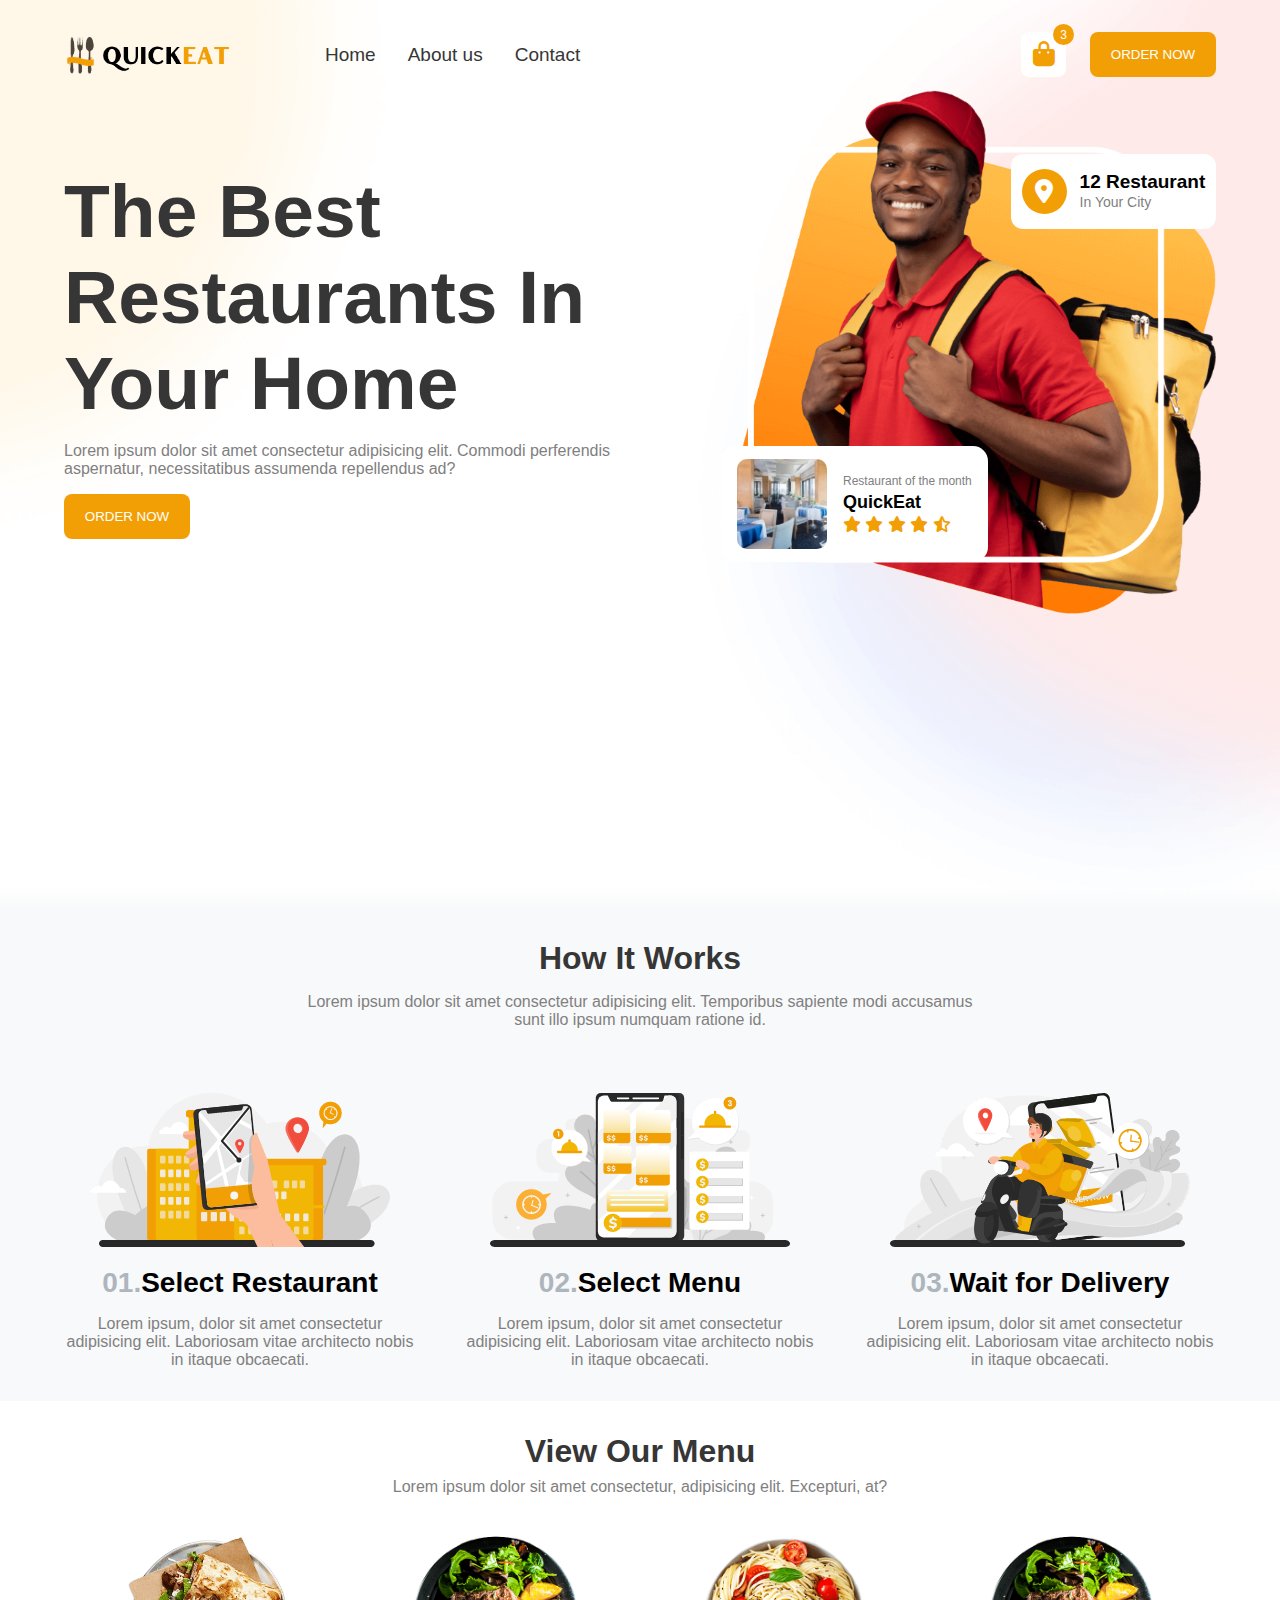
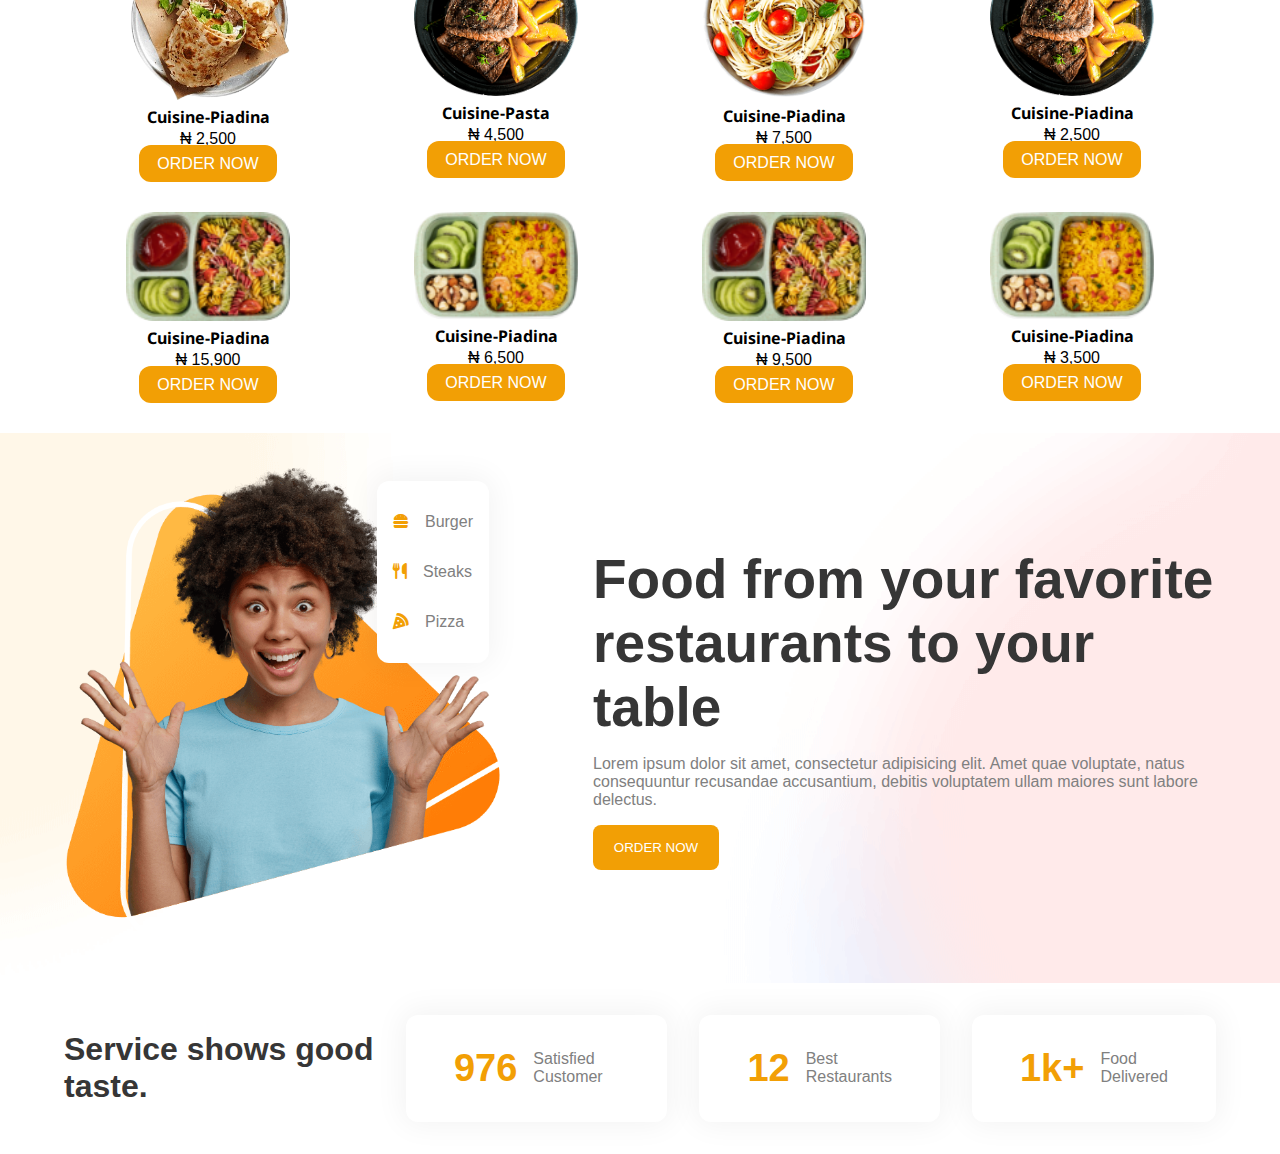
<file: index.html>
<!DOCTYPE html>
<html lang="en">
<head>
    <meta charset="UTF-8">
    <meta name="viewport" content="width=device-width, initial-scale=1.0">
    <title>Quick-Eat</title>   
    <link rel="icon" href="./assests/logo-short.png" type="image/png"> 
    <link rel="stylesheet" href="styles.css">
    <link rel="stylesheet" href="https://cdnjs.cloudflare.com/ajax/libs/font-awesome/6.5.1/css/all.min.css">
</head>
<body>
    <div class="landing-page-container">

        <!-- Navbar begins -->
        <div class="navbar-container">
            <div class="logo-n-links">
                <img src="./assests/logo-2.png" alt="logo" class="logo">

                <ul id="menu">
                    <li><a href="#home">Home</a></li>
                    <li><a href="#about">About us</a></li>
                    <li><a href="#contact">Contact</a></li>
                </ul>
            </div>

            <div class="icon-area">
                <div class="icon">
                    <i class="fa-solid fa-bag-shopping"></i>
                    <sup>3</sup>
                </div>

                <button class="btn">ORDER NOW</button>
                <i class="fa-solid fa-bars" id="menu-icon"></i>
                <i class="fa-solid fa-xmark" id="cancel-icon"></i>
            </div>
        </div>

        <!-- Banner area -->
        <div class="banner-area">
            <div class="txt-area">
                <h1>The Best Restaurants In Your Home</h1>
                <p>Lorem ipsum dolor sit amet consectetur adipisicing elit. Commodi perferendis aspernatur, necessitatibus assumenda repellendus ad?</p>
                <button class="btn">ORDER NOW</button>
            </div>

            <div class="img-area">
                <img src="./assests/delivery-man.png" alt="man" class="delivery-img">
                <div class="location-container">
                    <div class="icon-container">
                        <i class="fa-solid fa-location-dot"></i>
                    </div>

                    <div class="text-area">
                        <p>12 Restaurant</p>
                        <small>In Your City</small>
                    </div>
                </div>

                <div class="res-container">
                    <img src="./assests/photo-2.jpg" alt="Restaurant">

                    <div class="text-area-2">
                        <p class="res-award">Restaurant of the month</p>
                        <p class="res-name">QuickEat</p>

                        <div class="icons">
                            <i class="fa-solid fa-star"></i>
                            <i class="fa-solid fa-star"></i>
                            <i class="fa-solid fa-star"></i>
                            <i class="fa-solid fa-star"></i>
                            <i class="fa-solid fa-star-half-stroke"></i>
                        </div>
                    </div>
                </div>
            </div>
        </div>
    </div>

    <div class="blender"></div>

    <section class="works-container">
        <h2>How It Works</h2>
        <p>Lorem ipsum dolor sit amet consectetur adipisicing elit. Temporibus sapiente modi accusamus <br> sunt illo ipsum numquam ratione id.</p>

        <div class="works">
            <div class="work">
                <img src="./assests/location.png" alt="location">
                <h3><span>01.</span>Select Restaurant</h3>
                <p>Lorem ipsum, dolor sit amet consectetur adipisicing elit. Laboriosam vitae architecto nobis in itaque obcaecati.</p>
            </div>

            <div class="work">
                <img src="./assests/menu.png" alt="menu">
                <h3><span>02.</span>Select Menu</h3>
                <p>Lorem ipsum, dolor sit amet consectetur adipisicing elit. Laboriosam vitae architecto nobis in itaque obcaecati.</p>
            </div>

            <div class="work">
                <img src="./assests/delivery.png" alt="delivery">
                <h3><span>03.</span>Wait for Delivery</h3>
                <p>Lorem ipsum, dolor sit amet consectetur adipisicing elit. Laboriosam vitae architecto nobis in itaque obcaecati.</p>
            </div>
        </div>
    </section>

    <section class="menu-container">
        <h2>View Our Menu</h2>
        <p>Lorem ipsum dolor sit amet consectetur, adipisicing elit. Excepturi, at?</p>

        <div class="menu-area">
            <div class="menu" id="shopItem">
                <img src="./assests/food-1.png" alt="food">
                <p class="food-name">Cuisine-Piadina</p>
                <p class="price">&#8358; 2,500</p>
                <a href="#" class="btn" id="orderBtn">ORDER NOW</a>
            </div>

            <div class="menu" id="shopItem">
                <img src="./assests/food-2.png" alt="food">
                <p class="food-name">Cuisine-Pasta</p>
                <p class="price">&#8358; 4,500</p>
                <a href="#" class="btn" id="orderBtn">ORDER NOW</a>
            </div>

            <div class="menu">
                <img src="./assests/food-3.png" alt="food">
                <p class="food-name">Cuisine-Piadina</p>
                <p class="price">&#8358; 7,500</p>
                <a href="#" class="btn" id="orderBtn">ORDER NOW</a>
            </div>

            <div class="menu">
                <img src="./assests/food-2.png" alt="food">
                <p class="food-name">Cuisine-Piadina</p>
                <p class="price">&#8358; 2,500</p>
                <a href="#" class="btn" id="orderBtn">ORDER NOW</a>
            </div>

            <div class="menu">
                <img src="./assests/food-4.png" alt="food">
                <p class="food-name">Cuisine-Piadina</p>
                <p class="price">&#8358; 15,900</p>
                <a href="#" class="btn" id="orderBtn">ORDER NOW</a>
            </div>
            
            <div class="menu">
                <img src="./assests/food-5.png" alt="food">
                <p class="food-name">Cuisine-Piadina</p>
                <p class="price">&#8358; 6,500</p>
                <a href="#" class="btn" id="orderBtn">ORDER NOW</a>
            </div>

            <div class="menu">
                <img src="./assests/food-4.png" alt="food">
                <p class="food-name">Cuisine-Piadina</p>
                <p class="price">&#8358; 9,500</p>    
                <a href="#" class="btn" id="orderBtn">ORDER NOW</a>
            </div>

            <div class="menu">
                <img src="./assests/food-5.png" alt="food">
                <p class="food-name">Cuisine-Piadina</p>
                <p class="price">&#8358; 3,500</p>
                <a href="#" class="btn" id="orderBtn">ORDER NOW</a>
            </div>
        </div>
    </section>

    <section class="favorite-conatainer">
        <div class="img-area">
            <img src="./assests/fav-girl.png" alt="fav-girl">
            <div class="favorites">
                <div class="fav">
                    <i class="fa-solid fa-burger"></i>
                    <p>Burger</p>
                </div>

                <div class="fav">
                    <i class="fa-solid fa-utensils"></i>
                    <p>Steaks</p>
                </div>

                <div class="fav">
                    <i class="fa-solid fa-pizza-slice"></i>
                    <p>Pizza</p>
                </div>

            </div>
        </div>

        <div class="txt-area">
            <h2>Food from your favorite restaurants to your table</h2>
            <p>Lorem ipsum dolor sit amet, consectetur adipisicing elit. Amet quae voluptate, natus consequuntur recusandae accusantium, debitis voluptatem ullam maiores sunt labore delectus.</p>
            <button class="btn">ORDER NOW</button>
        </div>
    </section>

    <section class="services">
        <h2>Service shows good taste.</h2>

        <div class="number-n-text">
            <h3 class="num">976</h3>
            <p>Satisfied Customer</p>
        </div>

        <div class="number-n-text">
            <h3 class="num">12</h3>
            <p>Best Restaurants</p>
        </div>

        <div class="number-n-text">
            <h3 class="num">1k+</h3>
            <p>Food Delivered</p>
        </div>
    </section>

    <div id="cartItems"></div>

    <script src="script.js"></script>
</body>
</html>
</file>
<file: styles.css>
@import url('https://fonts.googleapis.com/css2?family=Asap:wght@100&family=Dancing+Script&family=El+Messiri&family=Exo+2:wght@200;400&family=Exo:wght@100&family=Gelasio&family=Gruppo&family=Josefin+Slab:wght@100&family=Noto+Sans+JP:wght@200&family=Noto+Sans:ital@1&family=Nova+Square&family=Patrick+Hand&family=Sora:wght@300&family=Titillium+Web:wght@200&display=swap');
@import url('https://fonts.googleapis.com/css2?family=Asap:wght@100&family=Dancing+Script&family=El+Messiri&family=Exo+2:wght@400;400&family=Exo:wght@100&family=Gelasio&family=Gruppo&family=Josefin+Slab:wght@100&family=Noto+Sans+JP:wght@200&family=Noto+Sans:ital@1&family=Nova+Square&family=Patrick+Hand&family=Raleway:ital,wght@1,200&family=Sora:wght@300&family=Titillium+Web:wght@200&display=swap');

*{
    margin: 0;
    padding: 0;
    box-sizing: border-box;
    font-family: 'poppins', sans-serif;
}

:root{
    --brown: #363636;
    --orange: #F29F05;
    --gray-100: #f8f9fa;
    --gray--200: #e9ecef;
    --gray--300: #adb5bd;
    --padding: 2rem 4rem;
    --margin: 2rem 4rem;
    --box-shadow: 0px -1px 30px 4px #0000000d;
}

    .landing-page-container{
        background: url('./assests/background-1.png');
        height: 100vh;
        width: 100%;
        background-size: cover;
        padding: 2rem 4rem;
    }

    /* Navbar begins */
    .navbar-container{
        display: flex;
        justify-content: space-between;
        align-items: center;
    }

    .logo-n-links{
        display: flex;
        align-items: center;
        gap: 6rem;
    }

    .logo{
        width: 165px;
        height: 100%;
    }

    .logo-n-links >ul{
        display: flex;
        list-style: none;
        gap: 2rem;
        z-index: 999;
    }

    .logo-n-links >ul li a{
        text-decoration: none;
        font-size: 19px;
        color: var(--brown);
        transition: color .3s;
    }
    .logo-n-links >ul li a:hover{
        color: var(--orange);
    }

    /* icon area begins */
    .icon-area{
        display: flex;
        align-items: center;
        gap: 1.5rem;
    }
    .icon{
        background: #fff;   
        width: 45px;
        height: 45px;
        display: inline-flex;
        align-items: center;
        justify-content: center;
        border-radius: 8px;
        position: relative;
    }
    .fa-bag-shopping{
        font-size: 25px;
        color: var(--orange);
    }

    .icon sup{
        background: var(--orange);
        color: #fff;
        height: 21px;
        width: 21px;
        display: inline-flex;
        justify-content: center;
        align-items: center;
        border-radius: 50%;
        position: absolute;
        top: -.5rem;
        right: -.5rem;
        font-size: 12px;
    }

    .btn{
        background: var(--orange);
        border: 2px solid transparent;
        width: 126px;
        height: 45px;
        border-radius: 8px;
        color: #fff;
        cursor: pointer;
        transition: all .3s ease;
    }

    .btn:hover{
        background:  #fff;
        color: var(--orange);
        border: 2px solid var(--orange);
    }

    #menu-icon, #cancel-icon{
        font-size: 21px;
        display: none;
        cursor: pointer;
    }
    .active{
        display: flex;
    }

    @media (max-width: 920px){
        #menu-icon{
            display: block;
        }

        .logo-n-links >ul{
            position: absolute;
            background: #decece;
            flex-direction: column;
            top: 0;
            left: 0;
            width: 70vw;
            height: 100vh;
            text-align: center;
            display: none;
        }
        .active{
            display: flex !important;
            color: red;
        }

        .logo-n-links >ul li{
            padding: 2rem 0;
            border-bottom: 2px solid var(--gray--200);
        }

        .navbar-container .btn{
            display: none;
        }

    }

    /* Banner area  begins */
    .banner-area{
        display: flex;
        margin-top: .8rem;
        align-items: center;
        gap: 2rem;
    }
    .txt-area{
        display: flex;
        flex-direction: column;
        gap: 1rem;
    }
    .txt-area h1{
        font-size: 75px;
        color: var(--brown);
    }

    .txt-area p{
        color: gray;
    }

    .delivery-img{
        width: 495px;
    }

    .img-area{
        position: relative;
    }
    .location-container{
        position: absolute;
        top: 4rem;
        right: 0;
        background: #fff;
        display: flex;
        align-items: center;
        justify-content: center;
        border-radius: 12px;
        gap: .8rem;
        /* padding: 1.5rem 2rem; */
        height: 75px;
        width: 205px;
        padding: 0 .5rem;
    }

    .icon-container{
        background: var(--orange);
        color: #fff;
        height: 45px;
        width: 45px;
        justify-content: center;
        align-items: center;
        display: flex;
        font-size: 24px;
        border-radius: 50%;
    }
    .text-area p{
        font-weight: bold;
        font-size: 19px;
    }

    .text-area small{
        font-size: 14px;
        color: gray;
    }

    .res-container{
        display: flex;
        justify-content: center;
        align-items: center;
        background: #fff;
        position: absolute;
        bottom: 3.5rem;
        padding: .8rem 1rem;
        border-radius: 15px;
        gap: 1rem;
    }
    .res-container .text-area-2{
        display: flex;
        flex-direction: column;
        gap: .2rem;
    }
    .res-award{
        font-size: 12px;
        color: gray;
    }
    .res-name{
        font-size: 18px;
        font-weight: bold;
    }
    .icons{
        color: var(--orange);
    }

    @media (max-width: 920px){
        .banner-area{
            flex-wrap: wrap;
        }

        .delivery-img{
            width: 100%;
        }
    }

    .blender{
        width: 100%;
        height: 20px;
        background: linear-gradient(to bottom, transparent, var(--gray-100));
        margin-top: -12px;
    }

    /* Works Area begins */
    .works-container{
        background: var(--gray-100);
        padding: var(--padding);
        text-align: center;
    }
    .works-container h2{
        font-size: 32px;
        color: var(--brown);
    }
    .works-container > p{
        color: gray;
        margin: 1rem 0;
    }

    .works{
        display: flex;
        margin-top: 4rem;
        gap: 3rem;
    }

    @media (max-width: 920px){
        .works{
            flex-wrap: wrap;
        }
    }

    
    .work h3{
        font-size: 28px;
        margin: 1rem 0;
    }
    .work h3 span{
        color: var(--gray--300);
    }
    .work p{
        color: gray;
    }

    /* Menu section begins */
    .menu-container{
        padding: var(--padding);
        text-align: center;
    }
    .menu-container h2{
        font-size: 32px;
        color: var(--brown);
    }
    .menu-container > p{
        color: gray;
        margin: .5rem 0;
    }

    .menu-area{
        display: grid;
        grid-template-columns: repeat(4, 1fr);
        margin-top: 2.5rem;
        row-gap: 2rem;
    }
    .menu img{
        width: 164px;
    }
    .menu .prize{
        margin: .5rem 0;
        font-family: 'Raleway', sans-serif;
    }
    .menu .food-name{
        font-weight: bold;
        line-height: 26px;
        font-family: 'Noto Sans', sans-serif;
    }

    .menu a{
        text-decoration: none;
        padding: .5rem 1rem;
        border-radius: 12px;
        line-height: 32px;
    }

    @media (max-width: 920px){
        .menu-area{
            grid-template-columns: repeat(3, 1fr);
        }   
    }

    @media (max-width: 520px){
        .menu-area{
            grid-template-columns: repeat(2, 1fr);
            gap: 2rem;
        }   
    }


/* Favorite Area Begins */
.favorite-conatainer{
    background: url('/assests/background-1.png');
    object-fit: cover;
    display: flex;
    padding: var(--padding);
    gap: 4rem;
    align-items: center;
}

.favorite-conatainer .img-area{
    position: relative;
}

.favorite-conatainer .img-area img{
    width: 465px;
}

.img-area .favorites{
    position: absolute;
    top: 1rem;
    right: 2.5rem;
    background: #fff;
    box-shadow: var(--box-shadow);
    padding: 2rem 1rem;
    display: flex;
    flex-direction: column;
    gap: 2rem;
    border-radius: 12px;
}

.favorites .fav{
    display: flex;
    gap: 1rem;
    color: gray;
}
.fav i{
    color: var(--orange);
}

.favorite-conatainer .txt-area h2{
    font-size: 55px;
    color: var(--brown);
}   

/* Service Area */
.services{
    display: flex;
    padding: var(--padding);
    justify-content: space-between;
    align-items: center;
    gap: 2rem;
}

.services h2{
    font-size: 32px;
    color: var(--brown);
}

.services .number-n-text{
    padding: 2rem 3rem;
    background: #fff;
    box-shadow: var(--box-shadow);
    border-radius: 12px;
    display: flex;
    align-items: center;
    gap: 1rem;
}
.number-n-text .num{
    color: var(--orange);
    font-size: 38px;
}
.number-n-text p{
    color: gray;
}
</file>
